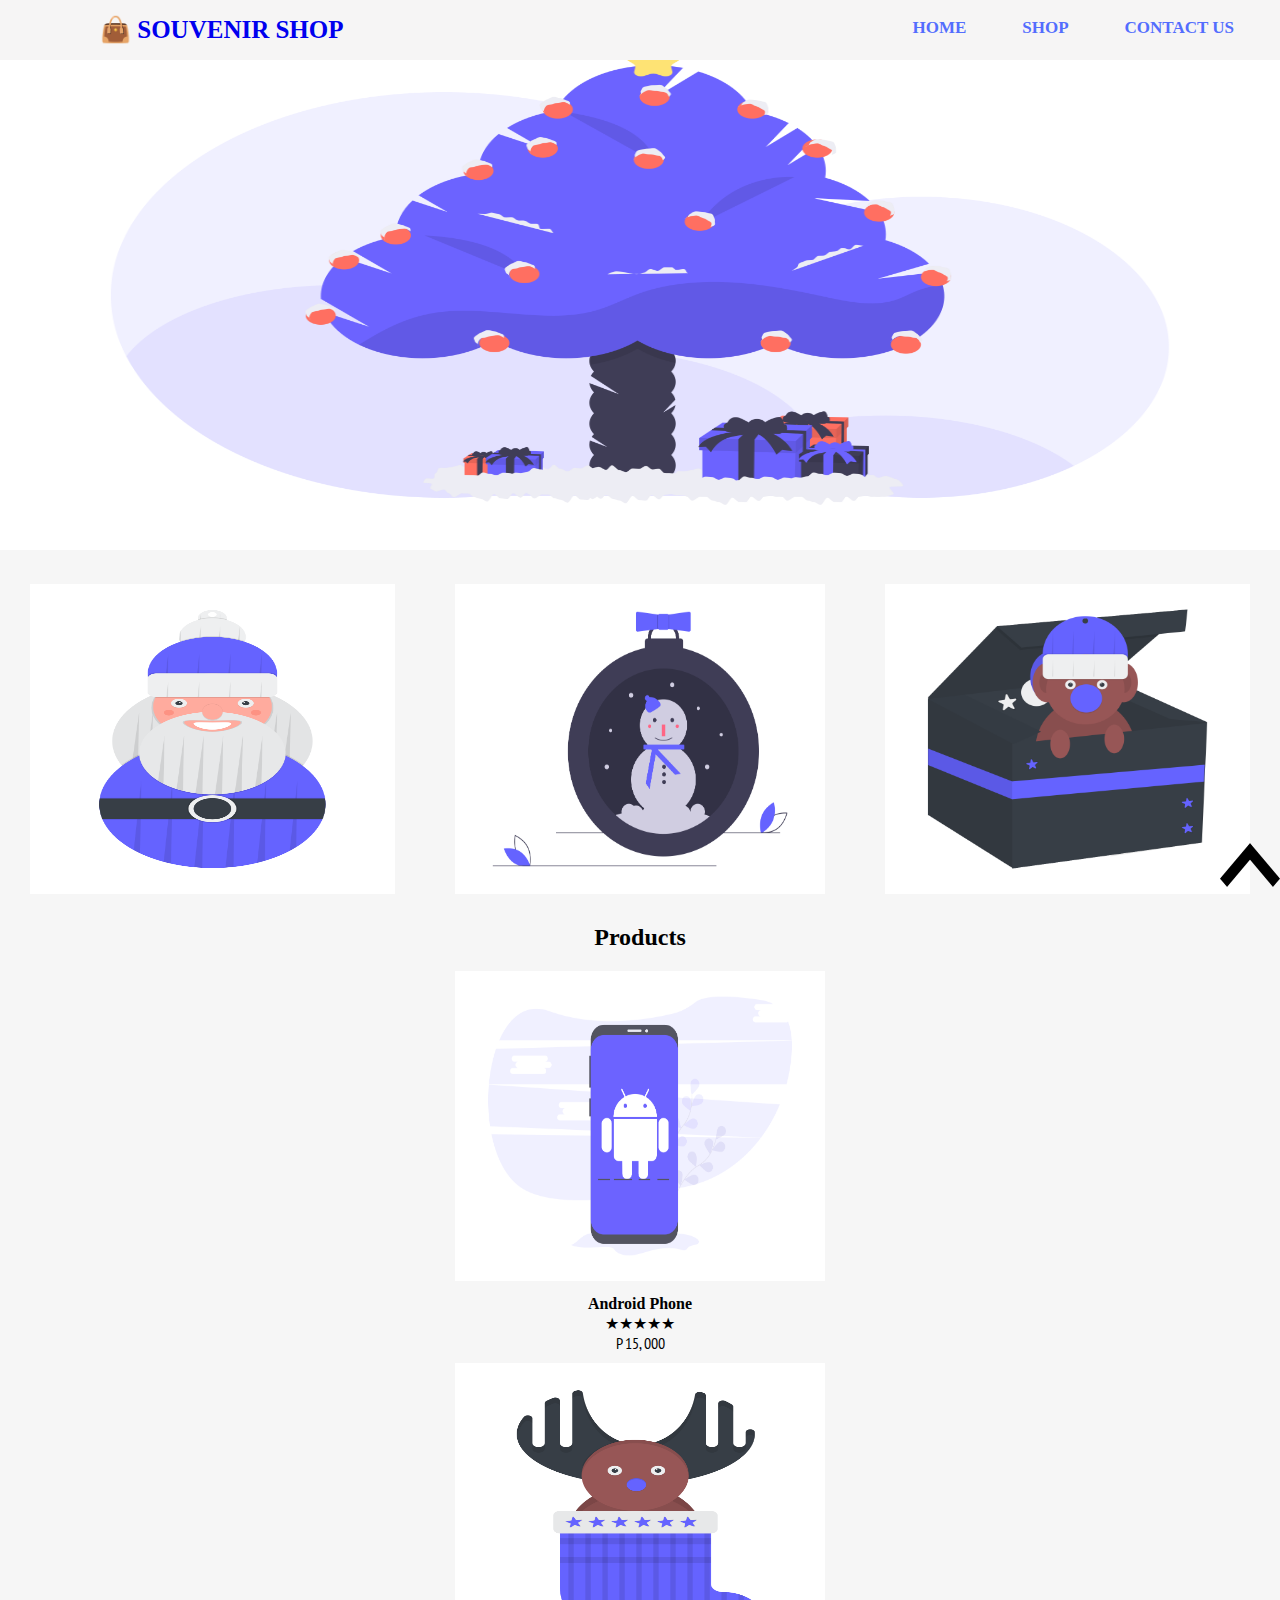
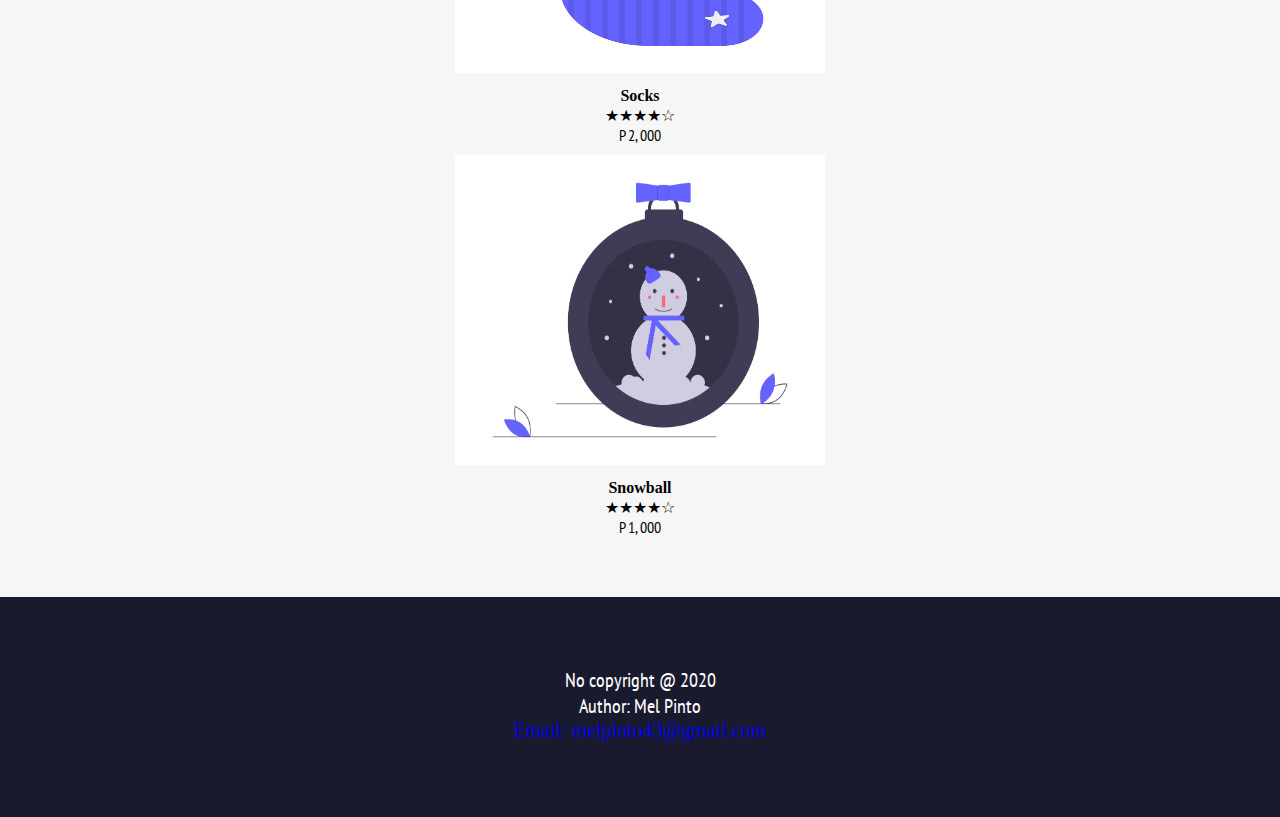
<file: Souvenir Shop.html>
<!DOCTYPE html>
<html>
<head>
	<meta charset="utf-8">
	<link href="https://fonts.googleapis.com/css2?family=PT+Sans+Narrow&display=swap" rel="stylesheet">
	<link rel="stylesheet" type="text/css" href="secondcss.css">
	<title> Official Store </title>
</head>
<body>
	<a id="top"> </a>
	<div id="content">
	<nav>
		<label class="logo"> <a href="Souvenir Shop.html"> 👜 SOUVENIR SHOP </a> </label>

	<ul class="navigation">
		<li> <a href="index.html"> Home </a> </li>
		<li> <a href="#"> Shop </a> </li>
		<li> <a href="#contact"> Contact Us </a> </li>	
	</ul>
	</nav>

		<img src="IMAGES\background.png" class="bg"> 

	<div class="mainshop">
		<div class="col-3">
			<img src="IMAGES\image6.png" class="images"> 
			<img src="IMAGES\image7.png" class="images"> 
			<img src="IMAGES\image8.png" class="images"> 
		</div>
		</div>

	<div class="products"> 
		<h2>Products</h2>
		<div class="col-4">
			<img src="IMAGES\image9.png" class="images1">
				<h4 class="h4"> Android Phone </h4>
				<p>	★★★★★</p>
				<p> P 15, 000 </p>
			<img src="IMAGES\image10.png" class="images1">
				<h4> Socks </h4>
				<p>	★★★★☆</p>
				<p> P 2, 000 </p>
			<img src="IMAGES\image7.png" class="images1">
				<h4> Snowball </h4>
				<p>	★★★★☆</p>
				<p> P 1, 000 </p>
	</div>
	</div>

			<a href=#top>
			<img src="IMAGES\icon.png" class="images11">
			</a>

	</div>
	
	<footer> 
	<footer class="footer1">
		<p class="textf"> No copyright @ 2020 </p>
		<p class="textf"> Author: Mel Pinto </p>
  		<a href="mailto:melpinto43@gmail.com" id="contact"> Email: melpinto43@gmail.com</a> </p>
	</footer>
	</footer>

	
</body>
</html>
</file>
<file: secondcss.css>
* { 
    margin: 0;
   
    padding: 0;
   
    font-family: Impact;
    text-decoration: none;
}
  body {
    background-color: #f6f6f6;
} 
  .bg {
    width: 100%;
    height: 550px;
}
  nav { 
    background: #f6f5f5; 
    height: 60px;
    width: 100%;
   
    position: fixed;
}
  label.logo { 
    color: #536DFE;
    font-size: 25px;
    line-height: 60px;
    font-weight: bold;

    padding: 0 100px;
    
}
  nav ul { 
    float: right;
    
    margin-right: 20px;
}
  nav ul li{ 
    display: inline-block;
    line-height: 55px;
   
    margin: 0 16px;
} 
  nav ul li a { 
    color: #536DFE;
    font-size: 17px;
    text-transform: uppercase;
    font-weight: bold;

    padding: 5px 10px;

    border-radius: 5px;
}
  a:hover{ 
    background: #ffe8d5;
    transition: .3s;
}
  p {
    font-family: 'PT Sans Narrow', sans-serif;;
}
  .images { 
    width: 370px;
    height: 310px;
    
    padding: 30px;
 }
  .col-3 { 
    display: flex;
 }

  .col-4 { 
    text-align: center;
    transition: 1s;
    display: inline-block;

    padding: 10px;
    
    margin-bottom: 50px;
    
 } 
  .images1 { 
    width: 370px;
    height: 310px;
    
    padding: 10px;

 }
  .products { 
    text-align: center;
   }
  .col-4:hover{
    transform: scale(1.2);
}
  .footer1 { 
    text-align: center;
    background: #1a1a2e; 
    height: 150px;
    width: 100%;
    color: white;
    font-size: 20px;

    padding-top: 70px;
}  
  .textf { 
    text-align: center;
    font-size: 20px;
}
  .images11 { 
    width: 60px;
    height: 70px;
    
    position: fixed;
    bottom: 0;
    right: 0;
}
</file>
